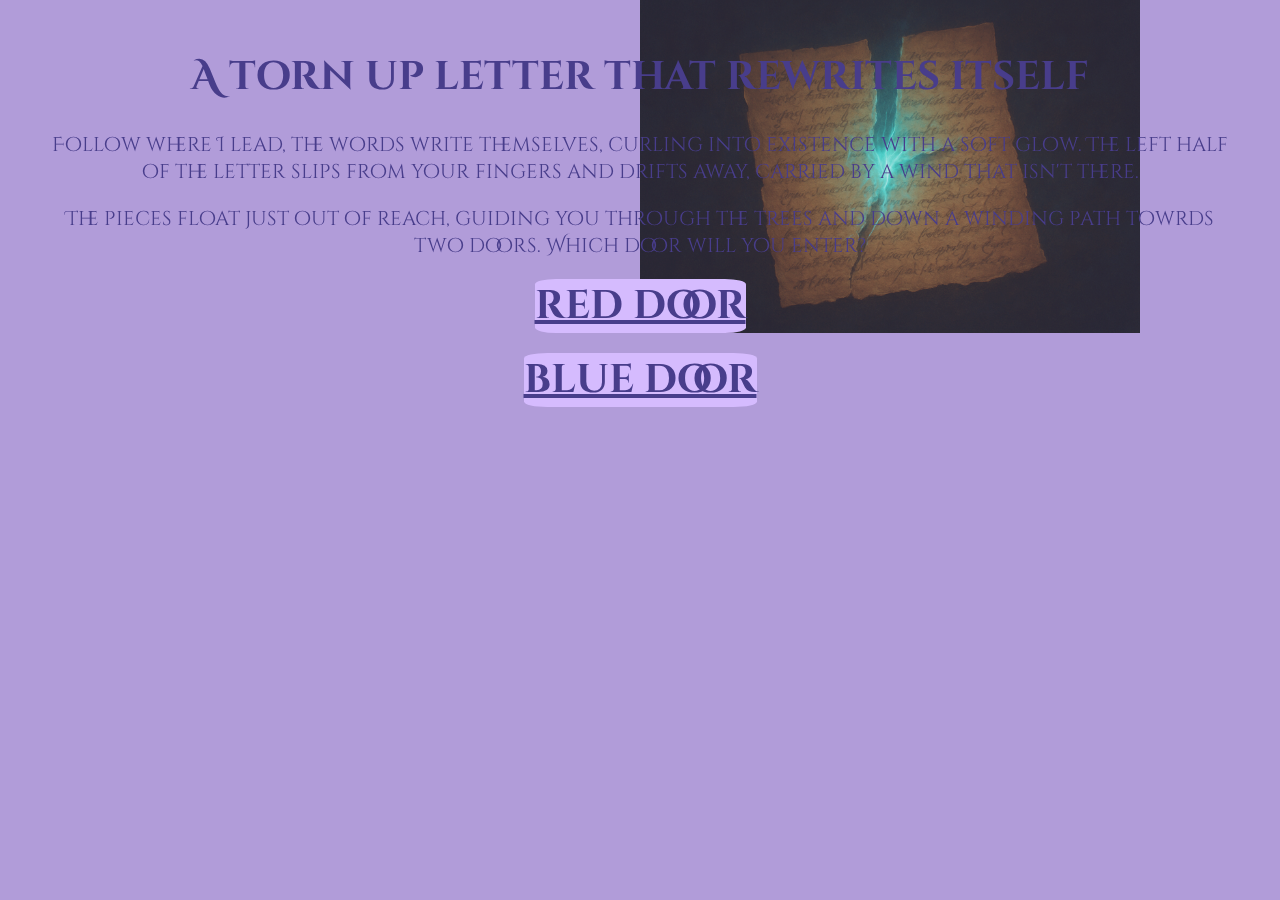
<file: page-2.html>
<!DOCTYPE html>
<html>

<!-- Link to stylesheet. I created this style.css page to design pages 2, 3, 4 and 5 of the story i decided on
 a purple background and text colour because i wanted the background and text to be the same colour in different 
 shades so that it would create contrast between them. I thought this would fit well with the aesthtetic i was
 aiming to achieve. -->

<head>
  <link rel="stylesheet" href="style.css"> 
<head>

<body> 

<h1> A torn up letter that rewrites itself</h1>

<!-- Next part of the story. This is where the viewer will find out what happens next in the story based on the option 
that they chose previously (the letter) and also where they will get to make their next decision. -->

 <p> 
Follow where I lead, the words write themselves, curling into existence with a soft glow. 
The left half of the letter slips from your fingers and drifts away, carried by a wind that isn't there.
 </p>

<p>
The pieces float just out of reach, guiding you through the trees and down a winding path towrds two doors.
Which door will you enter?
</p>

<!-- Hyperlinks to take the viewer to the next page they choose. I wanted to make the two buttons the same so that 
 the viewer is not influenced by colour or font when making their decision. -->

<p>
      <a href="page-4.html">red door</a>  
      </p>

      <p>
      <a href="page-5.html">blue door</a>
</p>

<!-- Moving image animation. I decided to add a moving image animation to this page which is linked in the stylesheet.
 I did this to enhance the aesthetic impact and make my website more interactive. -->

<div class="image-layer">
<img 
src="images/letter that rewrites itself.png" 
class="bouncing-image" 
alt="image">
</div>

</body>

</html>
</file>
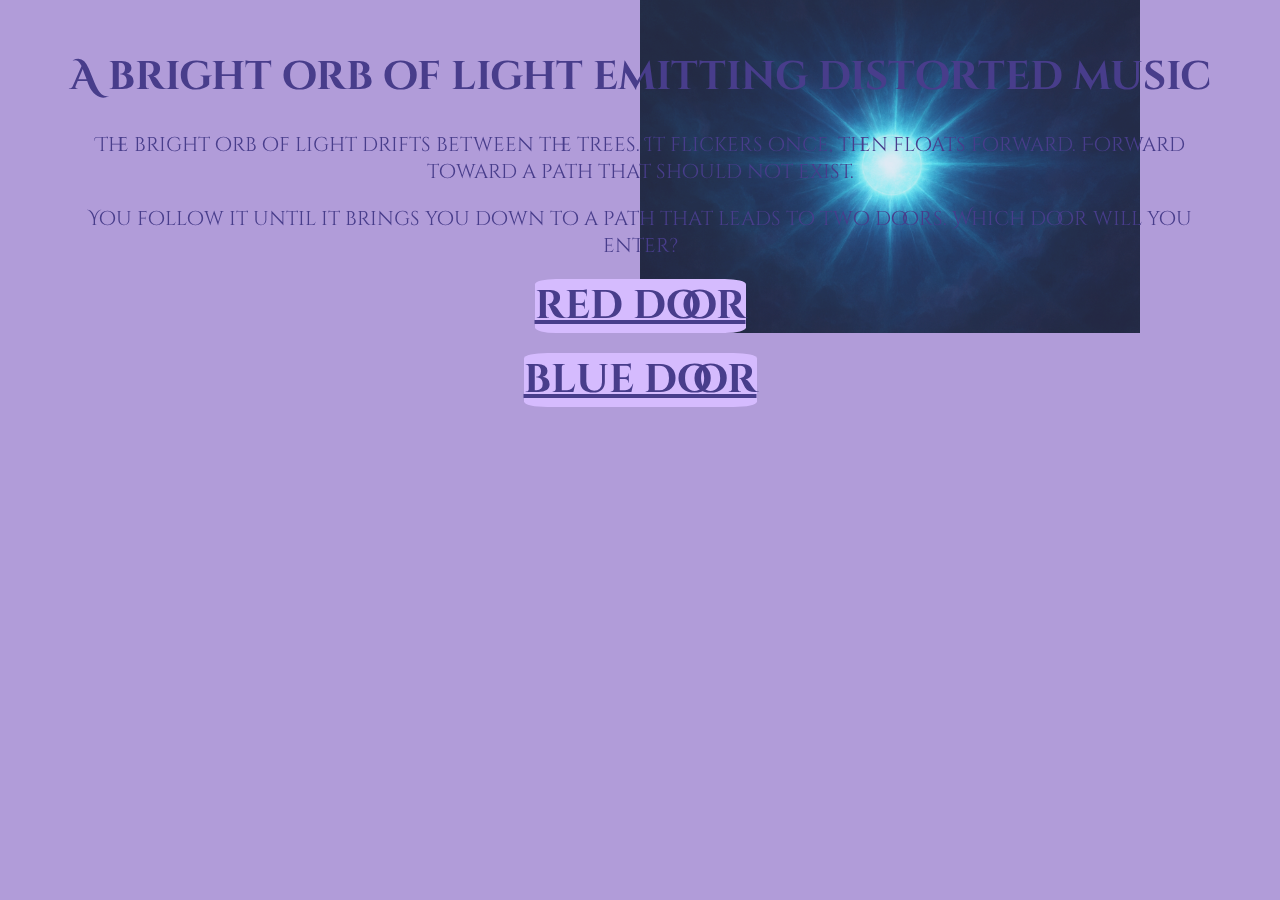
<file: page-3.html>
<!DOCTYPE html>
<html>

<!-- Link to stylesheet. I created this style.css page to design pages 2, 3, 4 and 5 of the story i decided on
 a purple background and text colour because i wanted the background and text to be the same colour in different 
 shades so that it would create contrast between them. I thought this would fit well with the aesthtetic i was
 aiming to achieve. -->

<head>
  <link rel="stylesheet" href="style.css">
</head>

<body>

<h1> A bright orb of light emitting distorted music </h1>

<!-- Next part of the story. This is where the viewer will find out what happens next in the story based on the 
 option that they chose previously (the orb of light) and also where they will get to make their next decision. -->

<p>
     The bright orb of light drifts between the trees. It flickers once, then floats forward.
     Forward toward a path that should not exist.
</p>

<p> 
    You follow it until it brings you down to a path that leads to two doors.
    Which door will you enter?
</p>

<!-- Hyperlinks to take the viewer to the next page they choose. I wanted to make the two buttons the same so that 
 the viewer is not influenced by colour or font when making their decision. -->

<p>
    <a href="page-4.html">red door</a>  
</p>
       
<p>
    <a href="page-5.html">blue door</a>
</p>

<!-- Moving image animation. I decided to add a moving image animation to this page which is linked in the stylesheet.
 I did this to enhance the aesthetic impact and make my website more interactive. -->

<div class="image-layer">
    <img 
    src="images/orb of light.png" 
    class="bouncing-image" 
    alt="image">
</div>

<!-- Audio for effect. I added audio to this page because for this option the viewer chose to follow the orb of light
 that is emmiting distorted music. I added distorted music to this page to increase the interactive and emersive 
 experience for the viewer. -->

<audio src="audio/distorted-piano.mp3" autoplay></audio>

</body>

</html>
</file>
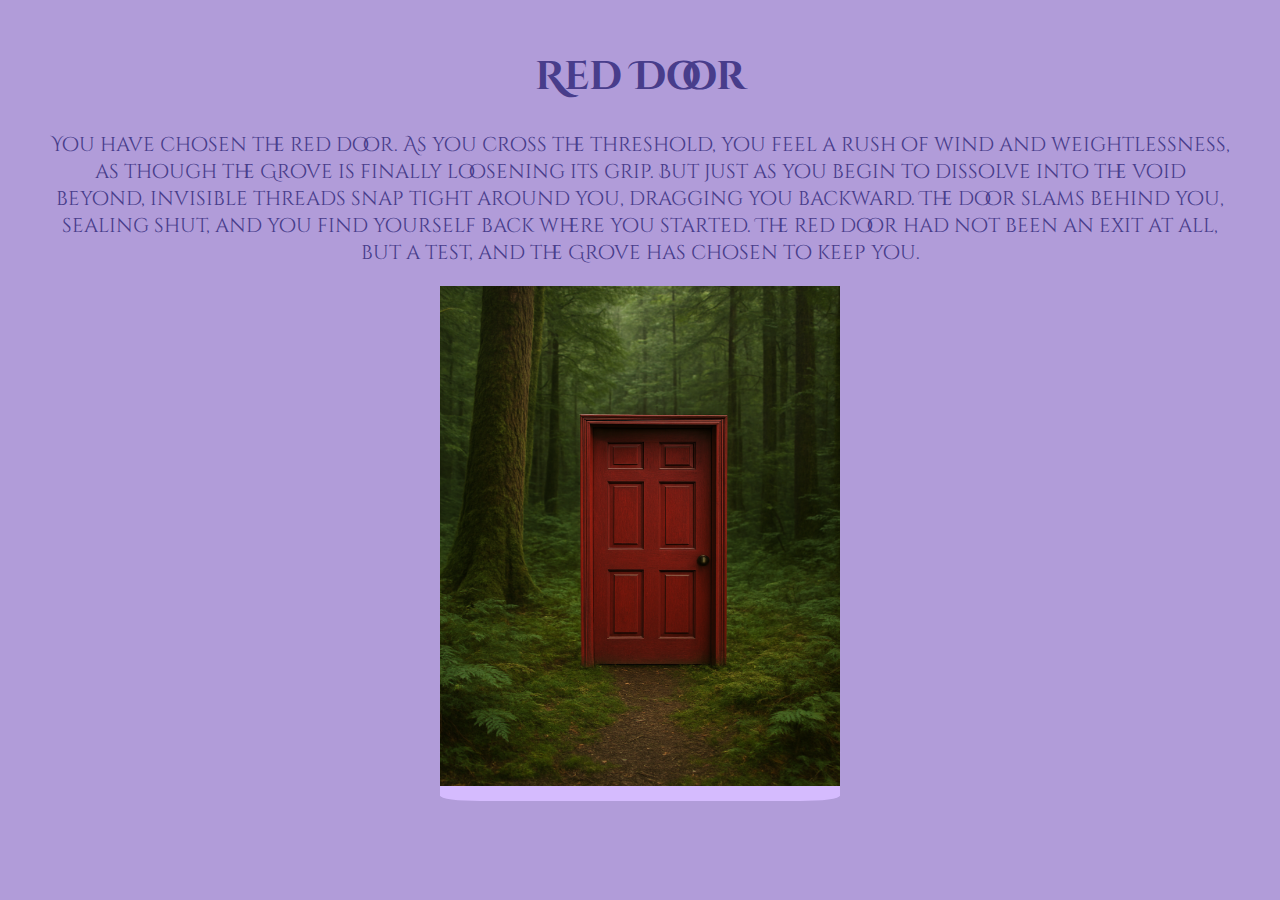
<file: page-4.html>
<!DOCTYPE html>
<html>

<!-- Link to stylesheet. I created this style.css page to design pages 2, 3, 4 and 5 of the story i decided on
 a purple background and text colour because i wanted the background and text to be the same colour in different 
 shades so that it would create contrast between them. I thought this would fit well with the aesthtetic i was
 aiming to achieve. -->

<head>
  <link rel="stylesheet" href="style.css"> 
<head>

<body> 

<h1> Red Door </h1>

<!-- Next part of the story. This is where the viewer will find out what happens next in the story based on the option 
that they chose previously (the red door) -->

<p1> You have chosen the red door.
  </p1>

  <p2>
  As you cross the threshold, you feel a rush of wind and weightlessness, 
  as though the Grove is finally loosening its grip. But just as you begin to dissolve into the void beyond, 
  invisible threads snap tight around you, dragging you backward. The door slams behind you, 
  sealing shut, and you find yourself back where you started.
</p2>

<p3>
  The red door had not been an exit at all, but a test, and the Grove has chosen to keep you.
  </p3>

  <!-- Hyperlink image to take the viewer to the next page. When they click on the image of the blue door it will take
    them to the ending that they have chosen. -->
    
  <p>
    <a href="page-7.html"><img src="images/red door.png" 
      alt="red" 
      width="400" 
      height="500"> </a>  
</p>

</body>

</html>
</file>
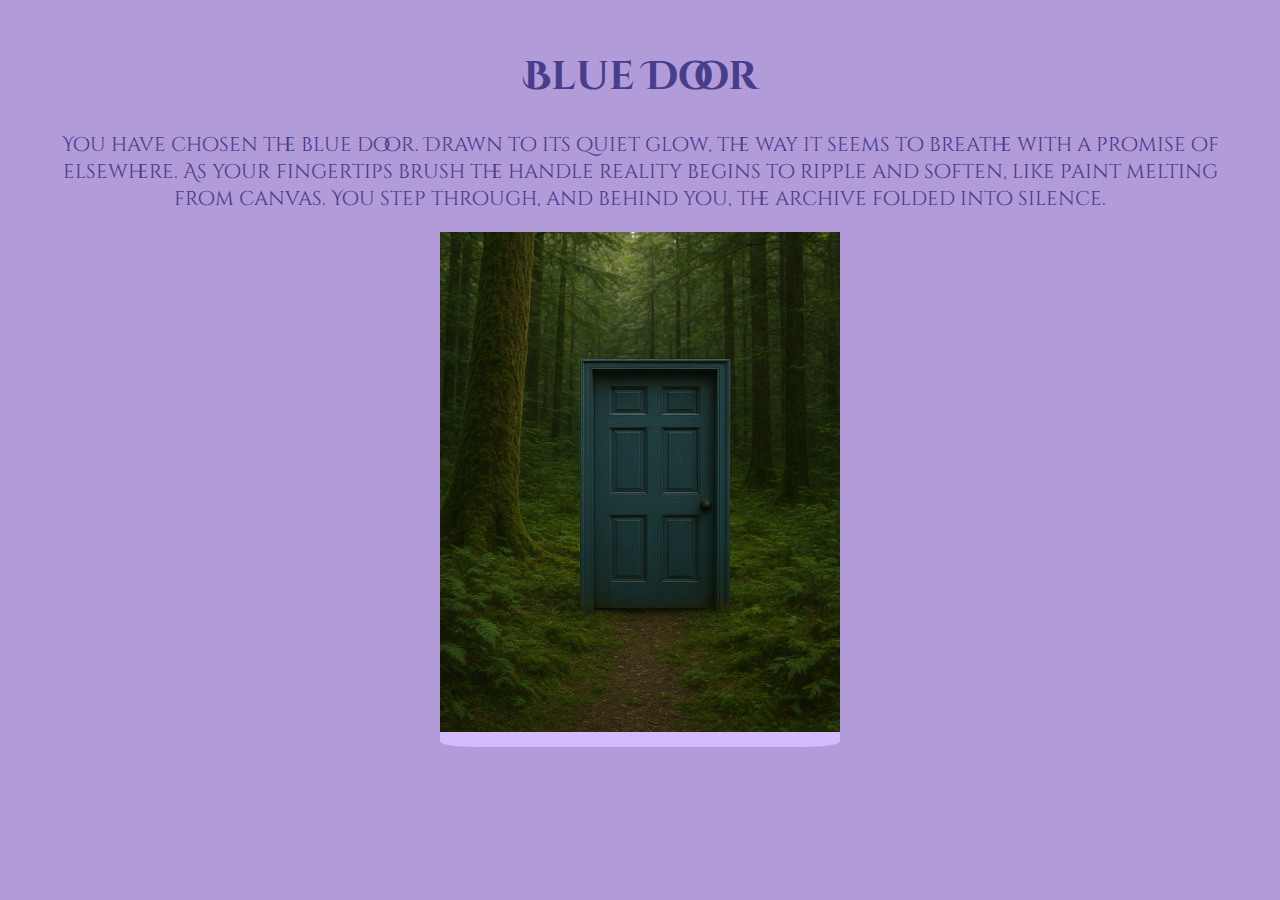
<file: page-5.html>
<!DOCTYPE html>
<html>

<!-- Link to stylesheet. I created this style.css page to design pages 2, 3, 4 and 5 of the story i decided on
 a purple background and text colour because i wanted the background and text to be the same colour in different 
 shades so that it would create contrast between them. I thought this would fit well with the aesthtetic i was
 aiming to achieve. -->

<head>
  <link rel="stylesheet" href="style.css"> 
<head>

<body> 

<h1> Blue Door </h1>

<p1> You have chosen the blue door.
  </p1>

<!-- Next part of the story. This is where the viewer will find out what happens next in the story based on the option 
that they chose previously (the blue door). -->

  <p2> Drawn to its quiet glow, the way it seems to breathe with a promise of elsewhere. 
    As your fingertips brush the handle reality begins to ripple and soften, like paint melting from canvas. 
   </p2>

   <p3> You step through, and behind you, the archive folded into silence. 
   </p3>

   <!-- Hyperlink image to take the viewer to the next page. When they click on the image of the blue door it will take
    them to the ending that they have chosen. -->
   
   <p>
    <a href="page-6.html"><img src="images/blue door.png" 
      alt="blue" 
      width="400" 
      height="500"> </a>  
</p>

     </body>

</html>
</file>
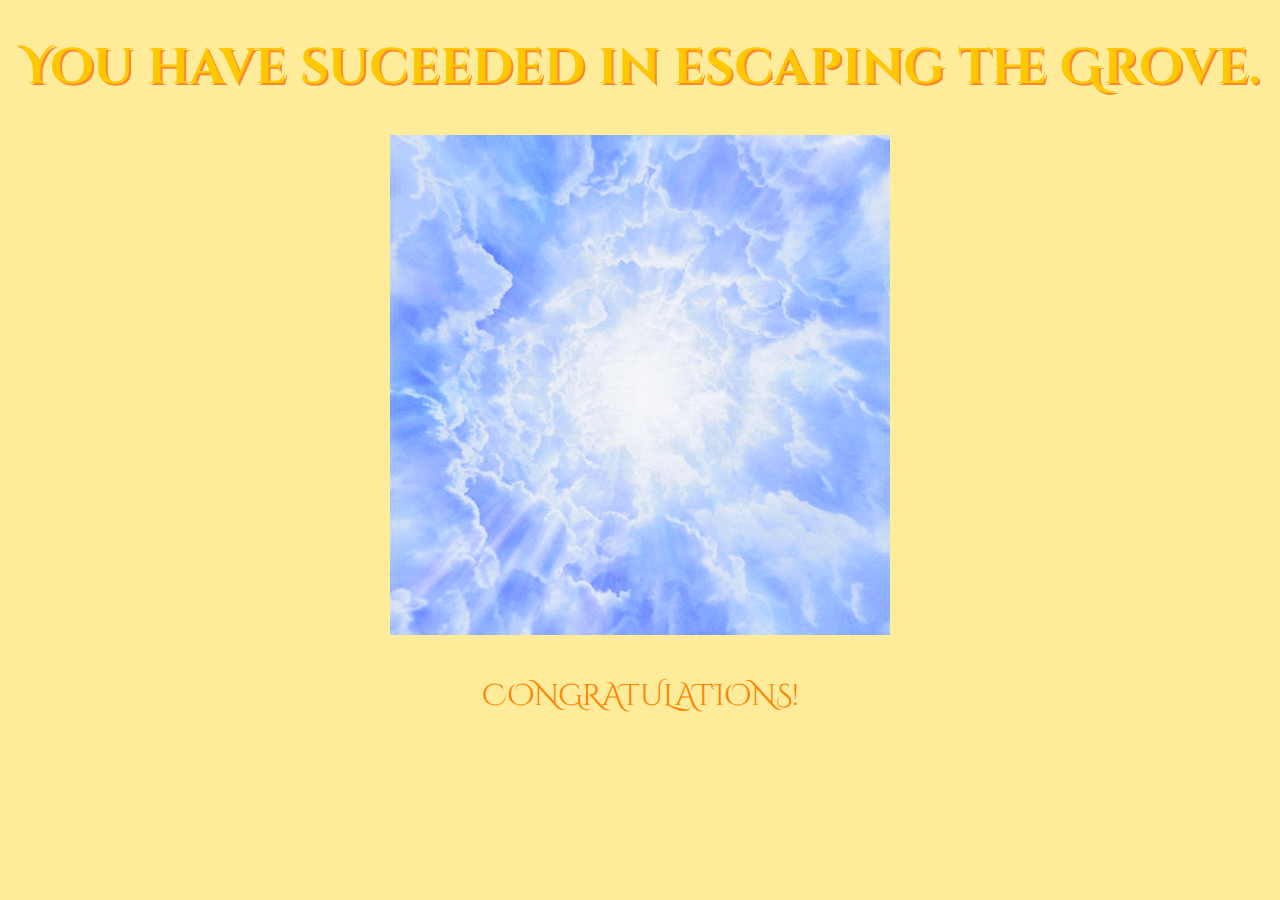
<file: page-6.html>
<!DOCTYPE html>
<html>

<head>

   <!-- Page design. I decided to deign this page with light, bright warm toned colours to have a happier effect as 
    it is the desired ending for the viewer because it means that they escaped and i wanted my page design to reflect 
    this. -->

<style>

@import url('https://fonts.googleapis.com/css2?family=Cinzel+Decorative:wght@400;700;900&display=swap');

body {
  color: rgb(255, 132, 0);
  text-align: center;
  font-family: 'Cinzel Decorative', cursive, Verdana, Geneva, Tahoma, sans-serif;
  font-size: 30px;
}

h1 {
  color: rgb(255, 200, 0);
  text-align: center;
  text-shadow: 2px 2px rgb(255, 133, 47);
  font-family: 'Cinzel Decorative', cursive, Verdana, Geneva, Tahoma, sans-serif;
  font-size: 50px;
}

body {
  background: #ffec9a;
}

</style>

</head>

 <!-- Ending. The ending of my story revealing the viewers final outcome. -->

<h1> You have suceeded in escaping the Grove. </h1>

<body>
    
  <!-- Gif. I sourced this gif from a free gif website and added it to enhance the 
       aestetics of the page.-->

<img 
src="gif/moving clouds.gif" 
alt="clouds" 
width="500" 
height="500">
   
<p>
        CONGRATULATIONS!
    </p>

    <!-- Audio for effect. I added audio to this page because I wanted to enhance the interactive and emersive 
    experience for the viewer especially as it is the last page. -->

    <audio src="audio/happy-classical.mp3" autoplay></audio>

    </body>

    </html>
</file>
<file: style.css>
@import url('https://fonts.googleapis.com/css2?family=Cinzel+Decorative:wght@400;700;900&display=swap');

body {
  font-family: 'Cinzel Decorative', cursive, Verdana, Geneva, Tahoma, sans-serif;
  color: darkslateblue;
  margin: 50px;
  text-align: center;
  font-size: 20px;
}

body {
  background: #b19cd9;
}

a {
  color: darkslateblue;
  background-color: rgb(213, 187, 254);
  font-weight: bold;
  font-size: 40px;
  border-radius: 10%;
}

.image-layer {
  position: fixed;         
  top: 0;
  left: 0;
  width: 100vw;
  height: 100vh;
  pointer-events: none;    
  z-index: -1;             
  overflow: hidden;       
}

.bouncing-image {
  position: absolute;
  width: 500px;            
  animation: image-bounce 10s linear infinite;
  opacity: 0.8;            
}

@keyframes image-bounce {
  0%   { top: 0; left: 0; }
  25%  { top: 0; left: calc(75vw - 95px); }
  50%  { top: calc(75vh - 95px); left: calc(75vw - 95px); }
  75%  { top: calc(75vh - 95px); left: 0; }
  100% { top: 0; left: 0; }
}
</file>
